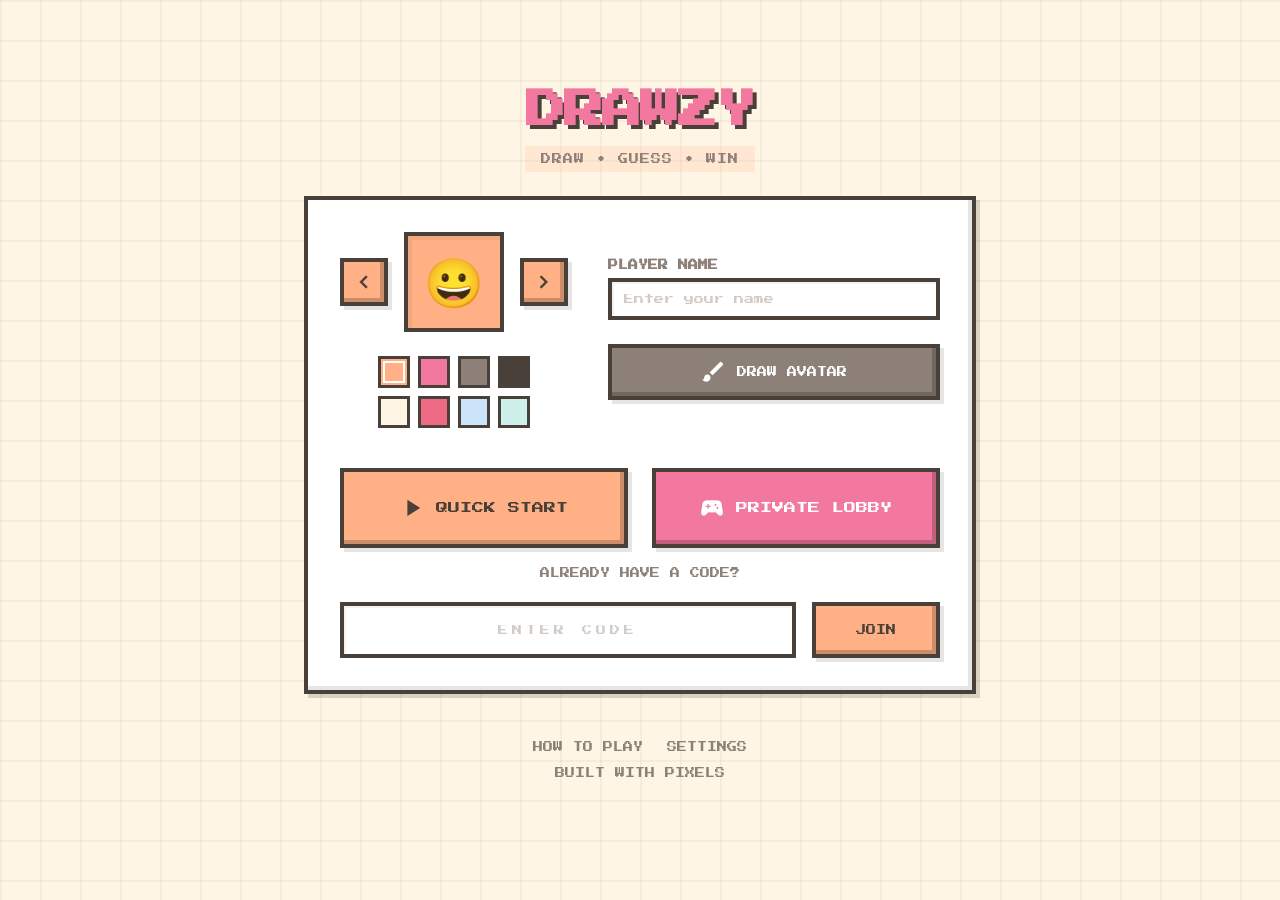
<file: public/index.html>
<!DOCTYPE html>
<html lang="en">

<head>
  <meta charset="UTF-8">
  <meta name="viewport" content="width=device-width, initial-scale=1.0">
  <title>Drawzy — Draw & Guess</title>
  <meta name="description"
    content="Free multiplayer drawing and guessing game. Create a room, invite friends, and let the fun begin!">
  <link rel="preconnect" href="https://fonts.googleapis.com">
  <link rel="preconnect" href="https://fonts.gstatic.com" crossorigin>
  <link href="https://fonts.googleapis.com/css2?family=Press+Start+2P&display=swap" rel="stylesheet">
  <link href="https://fonts.googleapis.com/css2?family=Material+Symbols+Outlined:wght,FILL@100..700,0..1&display=swap"
    rel="stylesheet">
  <link rel="stylesheet" href="styles.css">
</head>

<body class="bg-pixel-grid">
  <div class="home-container">
    <main class="home-main">
      <!-- Logo -->
      <div class="logo-section">
        <h1 class="pixel-logo">DRAWZY</h1>
        <p class="tagline">DRAW • GUESS • WIN</p>
      </div>

      <!-- Player Setup Card -->
      <div class="pixel-border-chunky setup-card">
        <div class="setup-top">
          <!-- Avatar Column -->
          <div class="avatar-column">
            <div class="avatar-nav">
              <button class="pixel-button" id="prevAvatar" aria-label="Previous avatar">
                <span class="material-symbols-outlined">chevron_left</span>
              </button>
              <div class="avatar-frame" id="avatarCircle">
                <span class="avatar-emoji" id="avatarEmoji">😀</span>
                <img class="avatar-custom-img hidden" id="avatarCustomImg" alt="Custom avatar">
              </div>
              <button class="pixel-button" id="nextAvatar" aria-label="Next avatar">
                <span class="material-symbols-outlined">chevron_right</span>
              </button>
            </div>
            <div class="color-picker-grid">
              <button class="color-swatch active" data-color="#FFB085" style="background:#FFB085"></button>
              <button class="color-swatch" data-color="#F2789F" style="background:#F2789F"></button>
              <button class="color-swatch" data-color="#8D8078" style="background:#8D8078"></button>
              <button class="color-swatch" data-color="#4A403A" style="background:#4A403A"></button>
              <button class="color-swatch" data-color="#FFF5E4" style="background:#FFF5E4"></button>
              <button class="color-swatch" data-color="#EE6983" style="background:#EE6983"></button>
              <button class="color-swatch" data-color="#CBE4F9" style="background:#CBE4F9"></button>
              <button class="color-swatch" data-color="#CDF0EA" style="background:#CDF0EA"></button>
            </div>
          </div>

          <!-- Form Column -->
          <div class="form-column">
            <label for="nameInput">PLAYER NAME</label>
            <input type="text" id="nameInput" class="pixel-input" placeholder="Enter your name" maxlength="12"
              autocomplete="off" spellcheck="false">
            <button class="pixel-button pixel-button-grey" id="btnDrawAvatar" style="height:56px;">
              <span class="material-symbols-outlined" style="margin-right:12px;">brush</span> DRAW AVATAR
            </button>
          </div>
        </div>

        <!-- Action Buttons -->
        <div class="action-grid">
          <button class="pixel-button" id="btnPlay">
            <span class="material-symbols-outlined" style="margin-right:12px;">play_arrow</span> QUICK START
          </button>
          <button class="pixel-button pixel-button-secondary" id="btnCreateRoom">
            <span class="material-symbols-outlined" style="margin-right:12px;">sports_esports</span> PRIVATE LOBBY
          </button>
        </div>

        <!-- Join Section -->
        <div class="join-section">
          <p class="join-label">ALREADY HAVE A CODE?</p>
          <div class="join-row">
            <input type="text" id="roomCodeInput" class="pixel-input" placeholder="Enter code" maxlength="6"
              autocomplete="off" spellcheck="false">
            <button class="pixel-button" id="btnJoinRoom">JOIN</button>
          </div>
        </div>
      </div>

      <!-- Footer -->
      <footer class="home-footer">
        <div class="footer-links">
          <span>HOW TO PLAY</span>
          <span>SETTINGS</span>
        </div>
        <p>BUILT WITH PIXELS</p>
      </footer>
    </main>

    <!-- Error toast -->
    <div class="toast hidden" id="errorToast">
      <span id="errorMessage"></span>
    </div>

    <!-- Avatar Drawing Modal -->
    <div class="avatar-modal-overlay hidden" id="avatarModalOverlay">
      <div class="pixel-border-chunky avatar-modal">
        <div class="avatar-modal-header">
          <h2>PIXEL EDITOR</h2>
          <button class="avatar-modal-close" id="avCancel">&times;</button>
        </div>
        <div class="avatar-canvas-container">
          <div class="pixel-border-chunky avatar-canvas-frame">
            <canvas id="avatarCanvas" width="512" height="512"></canvas>
          </div>
        </div>
        <div class="avatar-toolbar">
          <div class="avatar-palette">
            <button class="color-swatch" data-color="#FFFFFF" style="background:#FFFFFF" title="White"></button>
            <button class="color-swatch" data-color="#C1C1C1" style="background:#C1C1C1" title="Light Gray"></button>
            <button class="color-swatch" data-color="#EF130B" style="background:#EF130B" title="Red"></button>
            <button class="color-swatch" data-color="#FF7100" style="background:#FF7100" title="Orange"></button>
            <button class="color-swatch" data-color="#FFE400" style="background:#FFE400" title="Yellow"></button>
            <button class="color-swatch" data-color="#00CC00" style="background:#00CC00" title="Green"></button>
            <button class="color-swatch" data-color="#00FF91" style="background:#00FF91" title="Mint"></button>
            <button class="color-swatch" data-color="#00B2FF" style="background:#00B2FF" title="Sky Blue"></button>
            <button class="color-swatch" data-color="#231FD3" style="background:#231FD3" title="Sea Blue"></button>
            <button class="color-swatch" data-color="#A300BA" style="background:#A300BA" title="Purple"></button>
            <button class="color-swatch" data-color="#DF69A7" style="background:#DF69A7" title="Pink"></button>
            <button class="color-swatch" data-color="#FFAC8E" style="background:#FFAC8E" title="Beige"></button>
            <button class="color-swatch" data-color="#A0522D" style="background:#A0522D" title="Brown"></button>
            <button class="color-swatch active" data-color="#000000" style="background:#000000" title="Black"></button>
            <button class="color-swatch" data-color="#505050" style="background:#505050" title="Gray"></button>
            <button class="color-swatch" data-color="#740B07" style="background:#740B07" title="Dark Red"></button>
            <button class="color-swatch" data-color="#C23800" style="background:#C23800" title="Dark Orange"></button>
            <button class="color-swatch" data-color="#E8A200" style="background:#E8A200" title="Dark Yellow"></button>
            <button class="color-swatch" data-color="#005510" style="background:#005510" title="Dark Green"></button>
            <button class="color-swatch" data-color="#00785D" style="background:#00785D" title="Dark Mint"></button>
            <button class="color-swatch" data-color="#00569E" style="background:#00569E" title="Dark Sky Blue"></button>
            <button class="color-swatch" data-color="#0E0865" style="background:#0E0865" title="Dark Sea Blue"></button>
            <button class="color-swatch" data-color="#550069" style="background:#550069" title="Dark Purple"></button>
            <button class="color-swatch" data-color="#873554" style="background:#873554" title="Dark Pink"></button>
            <button class="color-swatch" data-color="#CC774D" style="background:#CC774D" title="Dark Beige"></button>
            <button class="color-swatch" data-color="#63300D" style="background:#63300D" title="Dark Brown"></button>
          </div>
          <div class="avatar-tools-row">
            <button class="av-tool active" id="avBrush" title="Brush">
              <span class="material-symbols-outlined">brush</span>
            </button>
            <button class="av-tool" id="avEraser" title="Eraser">
              <span class="material-symbols-outlined">ink_eraser</span>
            </button>
            <button class="av-tool" id="avFill" title="Fill">
              <span class="material-symbols-outlined">format_color_fill</span>
            </button>
            <button class="av-tool" id="avUndo" title="Undo">
              <span class="material-symbols-outlined">undo</span>
            </button>
            <button class="av-tool av-danger" id="avClear" title="Clear">
              <span class="material-symbols-outlined">delete</span>
            </button>
          </div>
          <div class="avatar-tools-row">
            <button class="av-size" data-size="4"><span class="av-size-dot"
                style="width:4px;height:4px"></span></button>
            <button class="av-size active" data-size="8"><span class="av-size-dot"
                style="width:6px;height:6px"></span></button>
            <button class="av-size" data-size="16"><span class="av-size-dot"
                style="width:10px;height:10px"></span></button>
            <button class="av-size" data-size="28"><span class="av-size-dot"
                style="width:14px;height:14px"></span></button>
          </div>
          <div class="avatar-modal-actions">
            <button class="pixel-button pixel-button-grey" id="avResetToEmoji">BACK</button>
            <button class="pixel-button" id="avSave">SAVE</button>
          </div>
        </div>
      </div>
    </div>
  </div>

  <script>
    // ============ AVATAR SYSTEM ============
    const avatarEmojis = ['😀', '😎', '🤠', '🥳', '😈', '👻', '🤖', '👽', '🦊', '🐱', '🐶', '🐸', '🦄', '🐧', '🐼', '🦋', '🐲', '🎃'];

    // Restore from localStorage
    let currentAvatarIndex = parseInt(localStorage.getItem('drawzy_avatarIndex')) || 0;
    let currentColor = localStorage.getItem('drawzy_color') || '#FFB085';
    let customAvatarData = localStorage.getItem('drawzy_customAvatar') || null;
    const savedName = localStorage.getItem('drawzy_name') || '';

    const avatarEmoji = document.getElementById('avatarEmoji');
    const avatarCircle = document.getElementById('avatarCircle');
    const nameInput = document.getElementById('nameInput');

    // Apply restored state
    avatarEmoji.textContent = avatarEmojis[currentAvatarIndex];
    avatarCircle.style.background = currentColor;
    if (savedName) nameInput.value = savedName;

    // Restore custom avatar preview
    if (customAvatarData) {
      document.getElementById('avatarCustomImg').src = customAvatarData;
      document.getElementById('avatarCustomImg').classList.remove('hidden');
      avatarEmoji.classList.add('hidden');
    }

    // Restore active color swatch
    document.querySelectorAll('.color-picker-grid .color-swatch').forEach(dot => {
      dot.classList.remove('active');
      if (dot.dataset.color === currentColor) dot.classList.add('active');
    });

    // Save name on change
    nameInput.addEventListener('input', () => {
      localStorage.setItem('drawzy_name', nameInput.value.trim());
    });

    document.getElementById('prevAvatar').addEventListener('click', () => {
      currentAvatarIndex = (currentAvatarIndex - 1 + avatarEmojis.length) % avatarEmojis.length;
      avatarEmoji.textContent = avatarEmojis[currentAvatarIndex];
      localStorage.setItem('drawzy_avatarIndex', currentAvatarIndex);
    });

    document.getElementById('nextAvatar').addEventListener('click', () => {
      currentAvatarIndex = (currentAvatarIndex + 1) % avatarEmojis.length;
      avatarEmoji.textContent = avatarEmojis[currentAvatarIndex];
      localStorage.setItem('drawzy_avatarIndex', currentAvatarIndex);
    });

    document.querySelectorAll('.color-picker-grid .color-swatch').forEach(dot => {
      dot.addEventListener('click', () => {
        document.querySelectorAll('.color-picker-grid .color-swatch').forEach(d => d.classList.remove('active'));
        dot.classList.add('active');
        currentColor = dot.dataset.color;
        avatarCircle.style.background = currentColor;
        localStorage.setItem('drawzy_color', currentColor);
      });
    });

    // ============ HELPERS ============
    function showError(msg) {
      const toast = document.getElementById('errorToast');
      document.getElementById('errorMessage').textContent = msg;
      toast.classList.remove('hidden');
      toast.classList.add('show');
      setTimeout(() => {
        toast.classList.add('hidden');
        toast.classList.remove('show');
      }, 3000);
    }

    function getPlayerData() {
      const name = document.getElementById('nameInput').value.trim();
      if (!name) {
        showError('Please enter a name!');
        return null;
      }
      const avatarObj = {
        emoji: avatarEmojis[currentAvatarIndex],
        color: currentColor
      };
      if (customAvatarData) {
        avatarObj.customImage = customAvatarData;
      }
      return { name, avatar: avatarObj };
    }

    // ============ ACTIONS ============
    document.getElementById('btnPlay').addEventListener('click', () => {
      const data = getPlayerData();
      if (!data) return;
      sessionStorage.setItem('playerData', JSON.stringify(data));
      sessionStorage.setItem('gameAction', 'create');
      window.location.href = '/game';
    });

    document.getElementById('btnCreateRoom').addEventListener('click', () => {
      const data = getPlayerData();
      if (!data) return;
      sessionStorage.setItem('playerData', JSON.stringify(data));
      sessionStorage.setItem('gameAction', 'create');
      window.location.href = '/game';
    });

    document.getElementById('btnJoinRoom').addEventListener('click', () => {
      const data = getPlayerData();
      if (!data) return;
      const code = document.getElementById('roomCodeInput').value.trim().toUpperCase();
      if (!code) {
        showError('Please enter a room code!');
        return;
      }
      sessionStorage.setItem('playerData', JSON.stringify(data));
      sessionStorage.setItem('gameAction', 'join');
      sessionStorage.setItem('joinCode', code);
      window.location.href = `/game?room=${code}`;
    });

    document.getElementById('roomCodeInput').addEventListener('keydown', (e) => {
      if (e.key === 'Enter') document.getElementById('btnJoinRoom').click();
    });

    document.getElementById('nameInput').addEventListener('keydown', (e) => {
      if (e.key === 'Enter') document.getElementById('btnPlay').click();
    });

    document.getElementById('roomCodeInput').addEventListener('input', (e) => {
      e.target.value = e.target.value.toUpperCase();
    });

    // ============ AVATAR DRAWING MODAL ============
    const avCanvas = document.getElementById('avatarCanvas');
    const avCtx = avCanvas.getContext('2d');
    let avDrawing = false;
    let avColor = '#000000';
    let avSize = 8;
    let avTool = 'brush'; // brush | eraser | fill
    let avLastX = 0, avLastY = 0;
    let avHistory = []; // canvas snapshots for undo

    function avSaveSnapshot() {
      avHistory.push(avCtx.getImageData(0, 0, avCanvas.width, avCanvas.height));
      // Snapshots are ~1MB at 512x512 — keep memory bounded
      if (avHistory.length > 30) avHistory.shift();
    }

    function avClear() {
      avCtx.fillStyle = '#FFFFFF';
      avCtx.fillRect(0, 0, avCanvas.width, avCanvas.height);
    }
    avClear();

    // Open modal
    document.getElementById('btnDrawAvatar').addEventListener('click', () => {
      document.getElementById('avatarModalOverlay').classList.remove('hidden');
      if (customAvatarData) {
        // Load the saved avatar so editing (or saving) doesn't wipe it
        const img = new Image();
        img.onload = () => {
          avClear();
          // Keep older low-res avatars crisp when upscaled onto the bigger canvas
          avCtx.imageSmoothingEnabled = false;
          avCtx.drawImage(img, 0, 0, avCanvas.width, avCanvas.height);
        };
        img.src = customAvatarData;
      } else {
        avClear();
      }
    });

    // Close modal
    document.getElementById('avCancel').addEventListener('click', () => {
      document.getElementById('avatarModalOverlay').classList.add('hidden');
    });

    // Save avatar
    document.getElementById('avSave').addEventListener('click', () => {
      customAvatarData = avCanvas.toDataURL('image/png');
      const img = document.getElementById('avatarCustomImg');
      img.src = customAvatarData;
      img.classList.remove('hidden');
      document.getElementById('avatarEmoji').classList.add('hidden');
      document.getElementById('avatarModalOverlay').classList.add('hidden');
      localStorage.setItem('drawzy_customAvatar', customAvatarData);
    });

    // Reset to emoji
    document.getElementById('avResetToEmoji').addEventListener('click', () => {
      customAvatarData = null;
      document.getElementById('avatarCustomImg').classList.add('hidden');
      document.getElementById('avatarEmoji').classList.remove('hidden');
      avClear();
      avHistory = [];
      document.getElementById('avatarModalOverlay').classList.add('hidden');
      localStorage.removeItem('drawzy_customAvatar');
    });

    // Clear canvas
    document.getElementById('avClear').addEventListener('click', () => {
      avSaveSnapshot();
      avClear();
    });

    // Undo
    document.getElementById('avUndo').addEventListener('click', () => {
      if (avHistory.length === 0) return;
      avCtx.putImageData(avHistory.pop(), 0, 0);
    });

    // Avatar palette colors
    document.querySelectorAll('.avatar-palette .color-swatch').forEach(btn => {
      btn.addEventListener('click', () => {
        document.querySelectorAll('.avatar-palette .color-swatch').forEach(b => b.classList.remove('active'));
        btn.classList.add('active');
        avColor = btn.dataset.color;
        if (avTool === 'eraser') {
          avTool = 'brush';
          document.getElementById('avBrush').classList.add('active');
          document.getElementById('avEraser').classList.remove('active');
        }
      });
    });

    // Sizes
    document.querySelectorAll('.av-size').forEach(btn => {
      btn.addEventListener('click', () => {
        document.querySelectorAll('.av-size').forEach(b => b.classList.remove('active'));
        btn.classList.add('active');
        avSize = parseInt(btn.dataset.size);
      });
    });

    // Tools
    function setAvTool(tool) {
      avTool = tool;
      document.getElementById('avBrush').classList.toggle('active', tool === 'brush');
      document.getElementById('avEraser').classList.toggle('active', tool === 'eraser');
      document.getElementById('avFill').classList.toggle('active', tool === 'fill');
    }
    document.getElementById('avBrush').addEventListener('click', () => setAvTool('brush'));
    document.getElementById('avEraser').addEventListener('click', () => setAvTool('eraser'));
    document.getElementById('avFill').addEventListener('click', () => setAvTool('fill'));

    // Drawing on avatar canvas
    function avGetCoords(e) {
      const rect = avCanvas.getBoundingClientRect();
      const scaleX = avCanvas.width / rect.width;
      const scaleY = avCanvas.height / rect.height;
      let cx, cy;
      if (e.touches) { cx = e.touches[0].clientX; cy = e.touches[0].clientY; }
      else { cx = e.clientX; cy = e.clientY; }
      return { x: (cx - rect.left) * scaleX, y: (cy - rect.top) * scaleY };
    }

    // Flood fill for avatar canvas
    function avFloodFill(startX, startY, fillColor) {
      const w = avCanvas.width, h = avCanvas.height;
      const imageData = avCtx.getImageData(0, 0, w, h);
      const data = imageData.data;
      const sx = Math.floor(startX), sy = Math.floor(startY);
      if (sx < 0 || sx >= w || sy < 0 || sy >= h) return;
      const tIdx = (sy * w + sx) * 4;
      const tR = data[tIdx], tG = data[tIdx + 1], tB = data[tIdx + 2];
      const fR = parseInt(fillColor.slice(1, 3), 16);
      const fG = parseInt(fillColor.slice(3, 5), 16);
      const fB = parseInt(fillColor.slice(5, 7), 16);
      if (tR === fR && tG === fG && tB === fB) return;
      const tolerance = 30;
      const stack = [[sx, sy]];
      const visited = new Set();
      while (stack.length > 0) {
        const [x, y] = stack.pop();
        const key = y * w + x;
        if (visited.has(key)) continue;
        if (x < 0 || x >= w || y < 0 || y >= h) continue;
        const idx = key * 4;
        if (Math.abs(data[idx] - tR) > tolerance || Math.abs(data[idx + 1] - tG) > tolerance || Math.abs(data[idx + 2] - tB) > tolerance) continue;
        visited.add(key);
        data[idx] = fR; data[idx + 1] = fG; data[idx + 2] = fB; data[idx + 3] = 255;
        stack.push([x + 1, y], [x - 1, y], [x, y + 1], [x, y - 1]);
      }
      avCtx.putImageData(imageData, 0, 0);
    }

    avCanvas.addEventListener('mousedown', (e) => {
      const c = avGetCoords(e);
      if (avTool === 'fill') {
        avSaveSnapshot();
        avFloodFill(c.x, c.y, avColor);
        return;
      }
      avSaveSnapshot();
      avDrawing = true;
      avLastX = c.x; avLastY = c.y;
      const col = avTool === 'eraser' ? '#FFFFFF' : avColor;
      const sz = avTool === 'eraser' ? avSize * 2 : avSize;
      avCtx.beginPath();
      avCtx.arc(c.x, c.y, sz / 2, 0, Math.PI * 2);
      avCtx.fillStyle = col;
      avCtx.fill();
    });

    avCanvas.addEventListener('mousemove', (e) => {
      if (!avDrawing) return;
      const c = avGetCoords(e);
      const col = avTool === 'eraser' ? '#FFFFFF' : avColor;
      const sz = avTool === 'eraser' ? avSize * 2 : avSize;
      avCtx.beginPath();
      avCtx.moveTo(avLastX, avLastY);
      avCtx.lineTo(c.x, c.y);
      avCtx.strokeStyle = col;
      avCtx.lineWidth = sz;
      avCtx.lineCap = 'round';
      avCtx.stroke();
      avLastX = c.x; avLastY = c.y;
    });

    avCanvas.addEventListener('mouseup', () => { avDrawing = false; });
    avCanvas.addEventListener('mouseleave', () => { avDrawing = false; });

    // Touch support
    avCanvas.addEventListener('touchstart', (e) => { e.preventDefault(); avCanvas.dispatchEvent(new MouseEvent('mousedown', { clientX: e.touches[0].clientX, clientY: e.touches[0].clientY })); });
    avCanvas.addEventListener('touchmove', (e) => { e.preventDefault(); avCanvas.dispatchEvent(new MouseEvent('mousemove', { clientX: e.touches[0].clientX, clientY: e.touches[0].clientY })); });
    avCanvas.addEventListener('touchend', (e) => { e.preventDefault(); avCanvas.dispatchEvent(new MouseEvent('mouseup')); });
  </script>
</body>

</html>
</file>
<file: public/styles.css>
/* ==================== PIXELATED DESIGN SYSTEM ==================== */
:root {
    --peach: #FFB085;
    --rose: #F2789F;
    --warm-bg: #FFF5E4;
    --dark-grey: #4A403A;
    --mid-grey: #8D8078;
    --light-grey: #D2CBC6;
    --border-size: 4px;
    --accent-green: #4ADE80;
    --accent-yellow: #FACC15;
    --accent-red: #EF4444;
    --accent-blue: #60A5FA;
    --font: 'Press Start 2P', cursive;
    --transition: all 0.1s ease;
}

* {
    margin: 0;
    padding: 0;
    box-sizing: border-box;
}

html,
body {
    height: 100%;
}

body {
    font-family: var(--font);
    background-color: var(--warm-bg);
    color: var(--dark-grey);
    image-rendering: pixelated;
    -webkit-font-smoothing: antialiased;
}

.hidden {
    display: none !important;
}

/* ==================== PIXEL GRID BACKGROUND ==================== */
.bg-pixel-grid {
    background-image:
        linear-gradient(to right, rgba(74, 64, 58, 0.05) 2px, transparent 2px),
        linear-gradient(to bottom, rgba(74, 64, 58, 0.05) 2px, transparent 2px);
    background-size: 40px 40px;
}

/* ==================== PIXEL COMPONENTS ==================== */
.pixel-border-chunky {
    border: var(--border-size) solid var(--dark-grey);
    box-shadow:
        var(--border-size) var(--border-size) 0px 0px rgba(0, 0, 0, 0.15),
        inset calc(var(--border-size) * -1) calc(var(--border-size) * -1) 0px 0px rgba(0, 0, 0, 0.1);
    background-color: white;
}

.pixel-button {
    position: relative;
    border: var(--border-size) solid var(--dark-grey);
    background: var(--peach);
    box-shadow:
        inset calc(var(--border-size) * -1) calc(var(--border-size) * -1) 0px 0px rgba(0, 0, 0, 0.2),
        var(--border-size) var(--border-size) 0px 0px rgba(0, 0, 0, 0.1);
    transition: transform 0.05s;
    display: flex;
    align-items: center;
    justify-content: center;
    text-transform: uppercase;
    font-family: var(--font);
    font-size: 10px;
    padding: 14px;
    cursor: pointer;
    color: var(--dark-grey);
    line-height: 1.4;
}

.pixel-button:active {
    transform: translate(2px, 2px);
    box-shadow:
        inset var(--border-size) var(--border-size) 0px 0px rgba(0, 0, 0, 0.2),
        0px 0px 0px 0px rgba(0, 0, 0, 0);
}

.pixel-button-secondary {
    background: var(--rose);
    color: white;
}

.pixel-button-grey {
    background: var(--mid-grey);
    color: white;
}

.pixel-button-green {
    background: var(--accent-green);
    color: var(--dark-grey);
}

.pixel-button-red {
    background: var(--accent-red);
    color: white;
}

.pixel-input {
    border: var(--border-size) solid var(--dark-grey);
    background: white;
    padding: 12px;
    font-family: var(--font);
    font-size: 10px;
    outline: none;
    box-shadow: inset 2px 2px 0px 0px rgba(0, 0, 0, 0.05);
    color: var(--dark-grey);
    width: 100%;
}

.pixel-input::placeholder {
    color: var(--light-grey);
}

.pixel-input:focus {
    box-shadow: inset 2px 2px 0px 0px rgba(0, 0, 0, 0.05), 0 0 0 2px var(--peach);
}

.pixel-logo {
    font-size: 48px;
    color: var(--rose);
    text-shadow: 4px 4px 0px var(--dark-grey);
}

/* ==================== COLOR SWATCHES ==================== */
.color-swatch {
    width: 32px;
    height: 32px;
    border: 3px solid var(--dark-grey);
    cursor: pointer;
    position: relative;
    padding: 0;
    font-size: 0;
}

.color-swatch.active::after {
    content: '';
    position: absolute;
    inset: 2px;
    border: 2px solid white;
}

/* ==================== AVATAR ==================== */
.avatar-frame {
    width: 100px;
    height: 100px;
    min-width: 100px;
    min-height: 100px;
    border: var(--border-size) solid var(--dark-grey);
    background: white;
    display: flex;
    align-items: center;
    justify-content: center;
    box-shadow: inset 4px 4px 0px 0px rgba(0, 0, 0, 0.05);
    position: relative;
    overflow: hidden;
    aspect-ratio: 1;
}

.avatar-emoji {
    font-size: 3rem;
}

.avatar-custom-img {
    width: 100%;
    height: 100%;
    object-fit: contain;
    position: absolute;
    inset: 0;
}

/* ==================== HOME PAGE ==================== */
.home-container {
    min-height: 100vh;
    min-height: 100dvh;
    display: flex;
    flex-direction: column;
    align-items: center;
    justify-content: center;
    padding: 24px;
}

.home-main {
    width: 100%;
    max-width: 672px;
    display: flex;
    flex-direction: column;
    align-items: center;
    gap: 24px;
}

/* Header / Logo */
.logo-section {
    text-align: center;
}

.logo-section h1 {
    font-size: 2.5rem;
    font-weight: 700;
    letter-spacing: -0.05em;
}

.tagline {
    font-size: 10px;
    text-transform: uppercase;
    letter-spacing: 0.1em;
    color: var(--mid-grey);
    background: rgba(255, 176, 133, 0.2);
    padding: 8px 16px;
    display: inline-block;
    margin-top: 16px;
}

/* Setup Card */
.setup-card {
    width: 100%;
    padding: 32px;
}

.setup-top {
    display: flex;
    gap: 40px;
    align-items: center;
    margin-bottom: 40px;
}

.avatar-column {
    display: flex;
    flex-direction: column;
    align-items: center;
    gap: 24px;
}

.avatar-nav {
    display: flex;
    align-items: center;
    gap: 16px;
}

.avatar-nav .pixel-button {
    width: 48px;
    height: 48px;
    padding: 0;
}

.color-picker-grid {
    display: grid;
    grid-template-columns: repeat(4, 1fr);
    gap: 8px;
}

.form-column {
    flex: 1;
    width: 100%;
    display: flex;
    flex-direction: column;
    gap: 24px;
}

.form-column label {
    font-size: 10px;
    text-transform: uppercase;
    font-weight: 700;
    color: var(--mid-grey);
    margin-bottom: -16px;
}

.action-grid {
    display: grid;
    grid-template-columns: 1fr 1fr;
    gap: 24px;
}

.action-grid .pixel-button {
    height: 80px;
    font-size: 12px;
}

.action-grid .pixel-button .material-symbols-outlined {
    margin-right: 12px;
}

/* Join section */
.join-section {
    padding-top: 20px;
}

.join-section .join-label {
    text-align: center;
    font-size: 10px;
    text-transform: uppercase;
    margin-bottom: 24px;
    color: var(--mid-grey);
}

.join-row {
    display: flex;
    gap: 16px;
}

.join-row .pixel-input {
    flex: 1;
    text-transform: uppercase;
    text-align: center;
    letter-spacing: 4px;
}

.join-row .pixel-button {
    padding: 14px 40px;
    height: 56px;
}

/* Footer */
.home-footer {
    font-size: 10px;
    text-transform: uppercase;
    text-align: center;
    color: var(--mid-grey);
    padding: 24px 0 32px;
}

.home-footer .footer-links {
    display: flex;
    justify-content: center;
    gap: 24px;
    margin-bottom: 16px;
}

.home-footer .footer-links span {
    cursor: pointer;
}

.home-footer .footer-links span:hover {
    color: var(--rose);
}

/* ==================== ERROR TOAST ==================== */
.toast {
    position: fixed;
    top: 32px;
    left: 50%;
    transform: translateX(-50%);
    border: var(--border-size) solid var(--dark-grey);
    background: #FEE2E2;
    color: #B91C1C;
    padding: 12px 24px;
    font-family: var(--font);
    font-size: 10px;
    z-index: 1000;
    box-shadow: var(--border-size) var(--border-size) 0px 0px rgba(0, 0, 0, 0.15);
    transition: opacity 0.3s ease, transform 0.3s ease;
}

.toast.show {
    opacity: 1;
}

/* ==================== AVATAR DRAWING MODAL ==================== */
.avatar-modal-overlay {
    position: fixed;
    inset: 0;
    background: rgba(0, 0, 0, 0.8);
    display: flex;
    align-items: center;
    justify-content: center;
    z-index: 50;
    padding: 16px;
}

.avatar-modal {
    width: 100%;
    max-width: 512px;
    padding: 32px;
}

.avatar-modal-header {
    display: flex;
    justify-content: space-between;
    align-items: center;
    border-bottom: var(--border-size) solid var(--dark-grey);
    padding-bottom: 16px;
    margin-bottom: 32px;
}

.avatar-modal-header h2 {
    font-size: 14px;
}

.avatar-modal-close {
    font-size: 24px;
    font-weight: 700;
    cursor: pointer;
    background: none;
    border: none;
    color: var(--dark-grey);
    font-family: var(--font);
    line-height: 1;
}

.avatar-modal-close:hover {
    color: var(--rose);
}

.avatar-canvas-container {
    display: flex;
    justify-content: center;
    margin-bottom: 24px;
}

.avatar-canvas-frame {
    padding: 4px;
}

#avatarCanvas {
    width: 256px;
    height: 256px;
    border: 2px solid #F3F4F6;
    image-rendering: pixelated;
    cursor: crosshair;
    display: block;
}

.avatar-toolbar {
    display: flex;
    flex-direction: column;
    gap: 24px;
}

.avatar-palette {
    display: grid;
    grid-template-columns: repeat(13, 1fr);
    gap: 3px;
    justify-content: center;
}

.avatar-palette .color-swatch {
    width: 100%;
    height: 26px;
    border-width: 2px;
}

.avatar-palette .color-swatch.active {
    outline: 2px solid var(--rose);
    outline-offset: 1px;
    z-index: 2;
    position: relative;
}

.avatar-tools-row {
    display: flex;
    align-items: center;
    justify-content: center;
    gap: 16px;
}

.avatar-tools-row .pixel-button {
    padding: 12px;
}

.avatar-modal-actions {
    display: flex;
    gap: 16px;
    margin-top: 24px;
}

.avatar-modal-actions .pixel-button {
    flex: 1;
}

/* ==================== MATERIAL SYMBOLS ==================== */
.material-symbols-outlined {
    font-variation-settings: 'FILL' 1, 'wght' 700, 'GRAD' 0, 'opsz' 48;
}

/* ==================== WAITING ROOM ==================== */
.overlay {
    position: fixed;
    inset: 0;
    display: flex;
    align-items: center;
    justify-content: center;
    z-index: 100;
    background: var(--warm-bg);
    padding: 20px;
}

.overlay.bg-pixel-grid {
    background-image:
        linear-gradient(to right, rgba(74, 64, 58, 0.05) 2px, transparent 2px),
        linear-gradient(to bottom, rgba(74, 64, 58, 0.05) 2px, transparent 2px);
    background-size: 40px 40px;
    background-color: var(--warm-bg);
}

.waiting-card {
    padding: 36px;
    width: 100%;
    max-width: 500px;
    text-align: center;
}

.waiting-title {
    font-size: 18px;
    font-weight: 700;
    color: var(--rose);
    text-shadow: 2px 2px 0px var(--dark-grey);
    margin-bottom: 20px;
}

.room-code-display {
    display: flex;
    align-items: center;
    justify-content: center;
    gap: 12px;
    margin-bottom: 24px;
    padding: 12px;
    border: 3px solid var(--dark-grey);
    background: rgba(255, 176, 133, 0.15);
}

.room-code-label {
    color: var(--mid-grey);
    font-size: 10px;
}

.room-code-value {
    font-size: 18px;
    font-weight: 700;
    letter-spacing: 4px;
    color: var(--rose);
}

.copy-btn {
    background: none;
    border: none;
    font-size: 1.2rem;
    cursor: pointer;
    transition: var(--transition);
    opacity: 0.7;
}

.copy-btn:hover {
    opacity: 1;
    transform: scale(1.1);
}

.waiting-players {
    display: flex;
    flex-wrap: wrap;
    gap: 12px;
    justify-content: center;
    margin-bottom: 24px;
    min-height: 60px;
}

.waiting-player {
    display: flex;
    flex-direction: column;
    align-items: center;
    gap: 4px;
    animation: pixelFadeIn 0.3s ease;
}

.waiting-avatar {
    width: 92px;
    height: 92px;
    border: 3px solid var(--dark-grey);
    display: flex;
    align-items: center;
    justify-content: center;
    font-size: 2.6rem;
    background: white;
    overflow: hidden;
}

.waiting-player-name {
    font-size: 8px;
    color: var(--mid-grey);
    max-width: 70px;
    overflow: hidden;
    text-overflow: ellipsis;
    white-space: nowrap;
}

@keyframes pixelFadeIn {
    from {
        opacity: 0;
        transform: translateY(6px);
    }

    to {
        opacity: 1;
        transform: translateY(0);
    }
}

/* Settings */
.settings-panel {
    margin-bottom: 24px;
    text-align: left;
}

.settings-panel h3 {
    font-size: 10px;
    color: var(--mid-grey);
    text-transform: uppercase;
    letter-spacing: 1px;
    margin-bottom: 12px;
}

.setting-row {
    display: flex;
    justify-content: space-between;
    align-items: center;
    padding: 8px 0;
}

.setting-row label {
    color: var(--mid-grey);
    font-size: 10px;
}

.setting-control {
    display: flex;
    align-items: center;
    gap: 12px;
}

.setting-btn {
    width: 32px;
    height: 32px;
    border: 3px solid var(--dark-grey);
    background: var(--peach);
    color: var(--dark-grey);
    font-size: 14px;
    cursor: pointer;
    display: flex;
    align-items: center;
    justify-content: center;
    font-family: var(--font);
}

.setting-btn:hover {
    background: var(--rose);
    color: white;
}

.setting-value {
    font-weight: 700;
    min-width: 40px;
    text-align: center;
    font-size: 12px;
}

.btn-start {
    width: 100%;
    font-size: 12px;
    padding: 16px;
}

.waiting-hint {
    margin-top: 12px;
    color: var(--mid-grey);
    font-size: 8px;
}

/* ==================== WORD PICKER ==================== */
.word-picker-card {
    padding: 40px;
    text-align: center;
    max-width: 600px;
    width: 100%;
}

.word-picker-title {
    font-size: 16px;
    font-weight: 700;
    margin-bottom: 28px;
    color: var(--rose);
    text-shadow: 2px 2px 0px var(--dark-grey);
}

.word-choices {
    display: flex;
    gap: 16px;
    justify-content: center;
    flex-wrap: wrap;
}

.word-choice-btn {
    padding: 16px 32px;
    border: var(--border-size) solid var(--dark-grey);
    background: white;
    color: var(--dark-grey);
    font-size: 12px;
    font-weight: 700;
    font-family: var(--font);
    cursor: pointer;
    transition: all 0.1s ease;
    min-width: 140px;
    box-shadow:
        var(--border-size) var(--border-size) 0px 0px rgba(0, 0, 0, 0.1);
}

.word-choice-btn:nth-child(1):hover {
    background: var(--peach);
}

.word-choice-btn:nth-child(2):hover {
    background: var(--rose);
    color: white;
}

.word-choice-btn:nth-child(3):hover {
    background: var(--accent-green);
}

.word-choice-btn:active {
    transform: translate(2px, 2px);
    box-shadow: none;
}

/* ==================== GAME OVER ==================== */
.gameover-card {
    padding: 40px;
    text-align: center;
    max-width: 480px;
    width: 100%;
}

.gameover-title {
    font-size: 20px;
    font-weight: 700;
    margin-bottom: 24px;
    color: var(--rose);
    text-shadow: 3px 3px 0px var(--dark-grey);
}

.podium {
    display: flex;
    justify-content: center;
    align-items: flex-end;
    gap: 12px;
    margin-bottom: 24px;
    min-height: 140px;
}

.podium-place {
    display: flex;
    flex-direction: column;
    align-items: center;
    gap: 8px;
    animation: pixelFadeIn 0.6s ease forwards;
    opacity: 0;
}

.podium-place:nth-child(1) {
    animation-delay: 0.4s;
}

.podium-place:nth-child(2) {
    animation-delay: 0.2s;
}

.podium-place:nth-child(3) {
    animation-delay: 0.6s;
}

.podium-avatar {
    width: 56px;
    height: 56px;
    border: 3px solid var(--dark-grey);
    display: flex;
    align-items: center;
    justify-content: center;
    font-size: 1.8rem;
    background: white;
}

.podium-place:nth-child(1) .podium-avatar {
    width: 72px;
    height: 72px;
    font-size: 2.2rem;
    border-color: #FFD700;
    box-shadow: 4px 4px 0px 0px rgba(255, 215, 0, 0.4);
}

.podium-place:nth-child(2) .podium-avatar {
    border-color: #C0C0C0;
}

.podium-place:nth-child(3) .podium-avatar {
    border-color: #CD7F32;
}

.podium-name {
    font-weight: 700;
    font-size: 8px;
    max-width: 80px;
    overflow: hidden;
    text-overflow: ellipsis;
    white-space: nowrap;
}

.podium-score {
    font-size: 8px;
    color: var(--rose);
    font-weight: 700;
}

/* Winner (1st place) gets bigger podium */
.podium-winner .podium-avatar {
    width: 90px;
    height: 90px;
    font-size: 2.8rem;
    border-width: 4px;
    box-shadow: 6px 6px 0px 0px rgba(255, 215, 0, 0.5);
}

.podium-winner .podium-name {
    font-size: 10px;
    max-width: 100px;
}

.podium-winner .podium-score {
    font-size: 10px;
}

.podium-winner .podium-rank {
    font-size: 20px;
}

.podium-rank {
    font-size: 14px;
}

.rankings-list {
    margin-bottom: 24px;
}

.ranking-item {
    display: flex;
    align-items: center;
    gap: 12px;
    padding: 8px 12px;
    margin-bottom: 4px;
}

.ranking-item:nth-child(odd) {
    background: rgba(74, 64, 58, 0.05);
}

.ranking-pos {
    font-weight: 700;
    color: var(--mid-grey);
    min-width: 24px;
    font-size: 10px;
}

.ranking-name {
    flex: 1;
    text-align: left;
    font-weight: 600;
    font-size: 10px;
}

.ranking-score {
    font-weight: 700;
    color: var(--rose);
    font-size: 10px;
}

/* ==================== GAME LAYOUT (skribbl-style, centered) ==================== */
.game-container {
    width: fit-content;
    max-width: 100%;
    margin: 0 auto;
    padding: 16px 8px 32px;
    display: flex;
    flex-direction: column;
    gap: 8px;
}

.game-header {
    display: flex;
    align-items: center;
    justify-content: space-between;
    padding: 6px 12px;
    background: white;
    border: var(--border-size) solid var(--dark-grey);
    box-shadow: var(--border-size) var(--border-size) 0px 0px rgba(0, 0, 0, 0.15);
    flex-shrink: 0;
    height: 56px;
}

.header-left {
    flex: 1 1 0;
    display: flex;
    align-items: center;
    gap: 10px;
    min-width: 0;
}

.round-info {
    font-weight: 700;
    font-size: 9px;
    color: var(--dark-grey);
    white-space: nowrap;
}

.header-center {
    flex: 0 0 auto;
    display: flex;
    justify-content: center;
}

.word-display {
    text-align: center;
    display: flex;
    flex-direction: column;
    align-items: center;
    gap: 4px;
}

.word-label {
    font-size: 7px;
    font-weight: 700;
    color: var(--mid-grey);
    letter-spacing: 2px;
    min-height: 7px;
}

.word-hint {
    font-size: 14px;
    font-weight: 700;
    letter-spacing: 4px;
    font-family: var(--font);
}

.header-right {
    flex: 1 1 0;
    display: flex;
    align-items: center;
    justify-content: flex-end;
    gap: 4px;
}

.timer-circle {
    width: 44px;
    height: 44px;
    position: relative;
}

.timer-circle svg {
    width: 100%;
    height: 100%;
    transform: rotate(-90deg);
}

.timer-bg {
    fill: none;
    stroke: var(--light-grey);
    stroke-width: 3;
}

.timer-progress {
    fill: none;
    stroke: var(--accent-green);
    stroke-width: 3;
    stroke-linecap: square;
    stroke-dasharray: 125.66;
    stroke-dashoffset: 0;
    transition: stroke-dashoffset 1s linear, stroke 0.5s ease;
}

.timer-text {
    position: absolute;
    inset: 0;
    display: flex;
    align-items: center;
    justify-content: center;
    font-weight: 700;
    font-size: 10px;
    color: var(--dark-grey);
}

/* Game Body: players | canvas | chat */
.game-body {
    display: flex;
    align-items: stretch;
    gap: 8px;
}

/* Players Sidebar */
.players-sidebar {
    width: 200px;
    background: white;
    border: var(--border-size) solid var(--dark-grey);
    box-shadow: var(--border-size) var(--border-size) 0px 0px rgba(0, 0, 0, 0.15);
    overflow-y: auto;
    flex-shrink: 0;
    height: 600px;
}

.players-list {
    padding: 0;
}

.player-item {
    display: flex;
    align-items: center;
    gap: 6px;
    padding: 8px;
    transition: var(--transition);
    position: relative;
    background: white;
    border-bottom: 2px solid var(--warm-bg);
}

.player-item.is-drawing {
    background: rgba(242, 120, 159, 0.15);
}

.player-item.guessed-correct {
    background: rgba(74, 222, 128, 0.4);
}

.player-rank {
    font-weight: 700;
    font-size: 10px;
    color: var(--dark-grey);
    flex: 0 0 32px;
}

.player-avatar {
    width: 92px;
    height: 92px;
    border: 2px solid var(--dark-grey);
    display: flex;
    align-items: center;
    justify-content: center;
    font-size: 2.6rem;
    flex-shrink: 0;
    background: white;
    position: relative;
    overflow: hidden;
}

.player-info {
    flex: 1;
    min-width: 0;
    text-align: center;
}

.player-name {
    font-weight: 700;
    font-size: 8px;
    white-space: nowrap;
    overflow: hidden;
    text-overflow: ellipsis;
}

.player-name .you-tag {
    color: var(--accent-blue);
}

.player-score {
    font-size: 7px;
    color: var(--mid-grey);
    font-weight: 600;
    margin-top: 3px;
}

.player-status {
    font-size: 0.9rem;
    flex-shrink: 0;
    min-width: 18px;
    text-align: center;
}

/* Canvas Area */
.canvas-area {
    display: flex;
    flex-direction: column;
    align-items: center;
    flex-shrink: 0;
    position: relative;
}

.canvas-wrapper {
    position: relative;
    background: #FFFFFF;
    border: var(--border-size) solid var(--dark-grey);
    overflow: hidden;
    box-shadow:
        var(--border-size) var(--border-size) 0px 0px rgba(0, 0, 0, 0.15);
    width: 800px;
    height: 600px;
    flex-shrink: 0;
}

#drawCanvas {
    display: block;
    cursor: url("data:image/svg+xml,%3Csvg xmlns='http://www.w3.org/2000/svg' width='24' height='24'%3E%3Cline x1='12' y1='2' x2='12' y2='22' stroke='%23333' stroke-width='2'/%3E%3Cline x1='2' y1='12' x2='22' y2='12' stroke='%23333' stroke-width='2'/%3E%3Ccircle cx='12' cy='12' r='3' fill='none' stroke='%23333' stroke-width='1.5'/%3E%3C/svg%3E") 12 12, crosshair;
    width: 100%;
    height: 100%;
}

.canvas-overlay {
    position: absolute;
    inset: 0;
    display: flex;
    align-items: center;
    justify-content: center;
    background: rgba(74, 64, 58, 0.85);
    z-index: 5;
}

.turn-end-content {
    text-align: center;
}

.turn-end-word {
    font-size: 14px;
    color: white;
}

.turn-end-word strong {
    color: var(--peach);
    font-size: 18px;
}

/* Picking info overlay (guessers see this while drawer picks) */
.picking-info {
    text-align: center;
    display: flex;
    flex-direction: column;
    align-items: center;
    gap: 12px;
}

.picking-avatar {
    width: 72px;
    height: 72px;
    border: 3px solid white;
    display: flex;
    align-items: center;
    justify-content: center;
    font-size: 2.2rem;
    position: relative;
    overflow: hidden;
}

.picking-name {
    font-size: 14px;
    color: white;
    font-weight: 700;
}

.picking-label {
    font-size: 10px;
    color: var(--peach);
    text-transform: uppercase;
    letter-spacing: 1px;
}

.picking-timer {
    font-size: 28px;
    color: white;
    font-weight: 700;
    animation: timerPulse 1s ease infinite;
}

@keyframes timerPulse {

    0%,
    100% {
        transform: scale(1);
    }

    50% {
        transform: scale(1.1);
    }
}

/* Pick countdown in word picker dialog */
.pick-countdown {
    font-size: 18px;
    font-weight: 700;
    color: var(--rose);
    text-align: center;
    margin-bottom: 16px;
}

/* Toolbar (below canvas, skribbl-style) */
.toolbar {
    display: flex;
    align-items: center;
    gap: 10px;
    padding: 6px 10px;
    background: white;
    border: var(--border-size) solid var(--dark-grey);
    margin-top: 8px;
    justify-content: center;
    flex-shrink: 0;
    box-shadow: var(--border-size) var(--border-size) 0px 0px rgba(0, 0, 0, 0.1);
    width: 100%;
    position: relative;
}

/* Current color preview swatch */
.color-preview {
    width: 48px;
    height: 48px;
    border: 3px solid var(--dark-grey);
    cursor: pointer;
    padding: 0;
    flex-shrink: 0;
    transition: var(--transition);
}

.color-preview:hover {
    transform: scale(1.05);
}

/* Size picker (button + popup) */
.size-picker {
    position: relative;
    flex-shrink: 0;
}

.size-btn-main {
    width: 48px;
    height: 48px;
}

.size-popup {
    position: absolute;
    bottom: calc(100% + 6px);
    left: 50%;
    transform: translateX(-50%);
    background: white;
    border: 3px solid var(--dark-grey);
    box-shadow: 4px 4px 0px 0px rgba(0, 0, 0, 0.2);
    display: flex;
    flex-direction: column;
    z-index: 40;
}

.size-option {
    width: 52px;
    height: 46px;
    border: none;
    background: white;
    cursor: pointer;
    display: flex;
    align-items: center;
    justify-content: center;
    transition: var(--transition);
}

.size-option:hover {
    background: rgba(255, 176, 133, 0.3);
}

.size-option.active {
    background: var(--peach);
}

/* Color palette: 13 light + 13 dark, two aligned rows */
.color-palette {
    display: grid;
    grid-template-columns: repeat(13, 24px);
    grid-auto-rows: 24px;
    gap: 2px;
}

.palette-color {
    width: 100%;
    height: 100%;
    border: 1px solid rgba(0, 0, 0, 0.25);
    cursor: pointer;
    transition: var(--transition);
    padding: 0;
}

.palette-color:hover {
    transform: scale(1.2);
    z-index: 2;
    position: relative;
}

.palette-color.active {
    outline: 2px solid var(--rose);
    outline-offset: 1px;
    z-index: 2;
    position: relative;
}

.tool-row {
    display: flex;
    gap: 4px;
    align-items: center;
}

.tool-btn {
    width: 48px;
    height: 48px;
    border: 2px solid var(--dark-grey);
    background: var(--mid-grey);
    color: white;
    cursor: pointer;
    display: flex;
    align-items: center;
    justify-content: center;
    transition: var(--transition);
    font-size: 1.2rem;
    box-shadow: 2px 2px 0px 0px rgba(0, 0, 0, 0.25);
    padding: 0;
}

.tool-btn .material-symbols-outlined {
    font-size: 22px;
}

.tool-btn .size-dot {
    background: white;
}

.tool-btn:hover {
    background: var(--dark-grey);
}

.tool-btn.active {
    background: var(--rose);
    color: white;
    border-color: var(--dark-grey);
}

.tool-danger:hover {
    background: var(--accent-red);
    color: white;
}

#btnLeaveGame {
    width: 36px;
    height: 36px;
    font-size: 1rem;
}

.size-dot {
    background: var(--dark-grey);
    border-radius: 50%;
    display: block;
}

/* Chat Sidebar */
.chat-sidebar {
    width: 260px;
    background: white;
    border: var(--border-size) solid var(--dark-grey);
    box-shadow: var(--border-size) var(--border-size) 0px 0px rgba(0, 0, 0, 0.15);
    display: flex;
    flex-direction: column;
    flex-shrink: 0;
    height: 600px;
}

.chat-messages {
    flex: 1;
    overflow-y: auto;
    padding: 0;
    display: flex;
    flex-direction: column;
}

.chat-msg {
    padding: 6px 10px;
    font-size: 8px;
    animation: pixelFadeIn 0.2s ease;
    word-break: break-word;
    line-height: 1.6;
}

/* Zebra striping like skribbl (typed messages override below) */
.chat-msg:nth-child(odd) {
    background: rgba(74, 64, 58, 0.06);
}

.chat-msg .msg-name {
    font-weight: 700;
    margin-right: 6px;
}

.chat-msg.type-message .msg-name {
    color: var(--mid-grey);
}

.chat-msg.type-message .msg-text {
    color: var(--dark-grey);
}

.chat-msg.type-correct {
    background: rgba(74, 222, 128, 0.15);
    color: #166534;
    font-weight: 700;
    border: 2px solid var(--accent-green);
}

.chat-msg.type-close {
    color: #92400E;
    font-style: italic;
}

.chat-msg.type-join {
    color: var(--accent-blue);
    font-size: 7px;
}

.chat-msg.type-leave {
    color: var(--mid-grey);
    font-size: 7px;
}

.chat-msg.type-system {
    color: var(--rose);
    font-weight: 700;
    text-align: center;
}

.chat-input-wrapper {
    display: flex;
    gap: 8px;
    padding: 10px;
    border-top: var(--border-size) solid var(--dark-grey);
}

.chat-input {
    flex: 1;
    padding: 10px;
    font-size: 8px;
    border: var(--border-size) solid var(--dark-grey);
    background: white;
    font-family: var(--font);
    outline: none;
    color: var(--dark-grey);
    min-width: 0;
}

.chat-input::placeholder {
    color: var(--light-grey);
}

.chat-input:focus {
    box-shadow: 0 0 0 2px var(--peach);
}

.chat-send-btn {
    width: 40px;
    height: 40px;
    border: var(--border-size) solid var(--dark-grey);
    background: var(--peach);
    color: var(--dark-grey);
    font-size: 1rem;
    cursor: pointer;
    display: flex;
    align-items: center;
    justify-content: center;
    transition: var(--transition);
    flex-shrink: 0;
}

.chat-send-btn:hover {
    background: var(--rose);
    color: white;
}

/* Correct guess popup */
.score-popup {
    position: fixed;
    font-size: 16px;
    font-weight: 700;
    color: var(--accent-green);
    pointer-events: none;
    z-index: 200;
    animation: scoreFloat 1.5s ease forwards;
    text-shadow: 2px 2px 0px var(--dark-grey);
    font-family: var(--font);
}

@keyframes scoreFloat {
    0% {
        opacity: 1;
        transform: translateY(0) scale(1);
    }

    100% {
        opacity: 0;
        transform: translateY(-60px) scale(1.3);
    }
}

/* Scrollbar */
::-webkit-scrollbar {
    width: 6px;
}

::-webkit-scrollbar-track {
    background: transparent;
}

::-webkit-scrollbar-thumb {
    background: var(--light-grey);
    border-radius: 0;
}

::-webkit-scrollbar-thumb:hover {
    background: var(--mid-grey);
}

/* ==================== RESPONSIVE ==================== */
/* Shrink sidebars a little before the mobile breakpoint */
@media (max-width: 1300px) {
    .players-sidebar {
        width: 170px;
    }

    .chat-sidebar {
        width: 220px;
    }
}

/* Canvas no longer fits: scale it down fluidly */
@media (max-width: 1200px) {
    .canvas-area {
        flex: 1 1 0;
        min-width: 0;
        width: auto;
    }

    .canvas-wrapper {
        width: 100%;
        height: auto;
        aspect-ratio: 4 / 3;
    }

    .game-container {
        width: 100%;
    }

    /* Sidebars stretch to match the canvas column instead of fixed 600px */
    .players-sidebar,
    .chat-sidebar {
        height: auto;
    }

    .color-palette {
        grid-template-columns: repeat(13, 20px);
        grid-auto-rows: 20px;
    }
}

/* ==================== MOBILE (skribbl-style stacked) ==================== */
@media (max-width: 768px) {
    .game-container {
        padding: 0 0 12px;
        gap: 0;
    }

    .game-header {
        height: 52px;
        padding: 4px 8px;
        border-left: none;
        border-right: none;
        box-shadow: none;
    }

    .header-left {
        gap: 6px;
    }

    .round-info {
        font-size: 6px;
    }

    .word-hint {
        font-size: 11px;
        letter-spacing: 2px;
    }

    .word-label {
        font-size: 6px;
    }

    .timer-circle {
        width: 36px;
        height: 36px;
    }

    .timer-text {
        font-size: 8px;
    }

    /* Stack: canvas (+input +toolbar) on top, players | chat below */
    .game-body {
        display: grid;
        grid-template-columns: 43% 57%;
        grid-template-areas:
            "canvas canvas"
            "players chat";
        gap: 0;
    }

    .canvas-area {
        grid-area: canvas;
        width: 100%;
    }

    .canvas-wrapper {
        width: 100%;
        height: auto;
        aspect-ratio: 4 / 3;
        border-left: none;
        border-right: none;
        box-shadow: none;
    }

    /* Guess input relocated below the canvas by JS */
    .canvas-area .chat-input-wrapper {
        width: 100%;
        border: none;
        border-bottom: var(--border-size) solid var(--dark-grey);
        background: white;
        padding: 8px;
    }

    /* Toolbar: single row under the input (drawer only) */
    .toolbar {
        margin-top: 0;
        border-left: none;
        border-right: none;
        border-top: none;
        box-shadow: none;
        gap: 6px;
        padding: 6px 8px;
        justify-content: space-between;
    }

    .color-preview,
    .size-btn-main,
    .tool-btn {
        width: 42px;
        height: 42px;
    }

    /* Palette hidden until the color preview is tapped */
    .color-palette {
        display: none;
        position: absolute;
        bottom: 100%;
        left: 0;
        right: 0;
        grid-template-columns: repeat(13, 1fr);
        grid-auto-rows: 34px;
        gap: 0;
        background: white;
        border-top: var(--border-size) solid var(--dark-grey);
        z-index: 30;
    }

    .toolbar.palette-open .color-palette {
        display: grid;
    }

    .palette-color:hover {
        transform: none;
    }

    /* Players: left column */
    .players-sidebar {
        grid-area: players;
        width: 100%;
        height: auto;
        max-height: 42vh;
        border: none;
        border-right: 2px solid var(--dark-grey);
        box-shadow: none;
    }

    .player-item {
        padding: 6px 4px;
        gap: 4px;
    }

    .player-rank {
        flex: 0 0 20px;
        font-size: 8px;
    }

    .player-avatar {
        width: 34px;
        height: 34px;
        font-size: 1rem;
    }

    .player-name {
        font-size: 6px;
    }

    .player-score {
        font-size: 6px;
    }

    .player-status {
        min-width: 12px;
        font-size: 0.75rem;
    }

    /* Chat: right column */
    .chat-sidebar {
        grid-area: chat;
        width: 100%;
        height: auto;
        max-height: 42vh;
        border: none;
        box-shadow: none;
    }

    .chat-msg {
        font-size: 7px;
        padding: 5px 8px;
    }

    .chat-input-wrapper {
        padding: 6px;
    }

    .chat-input {
        padding: 8px 10px;
        font-size: 8px;
    }

    .chat-send-btn {
        width: 34px;
        height: 34px;
    }

    /* Home page mobile */
    .home-main {
        max-width: 100%;
    }

    .pixel-logo {
        font-size: 32px;
    }

    .logo-section h1 {
        font-size: 2rem;
    }

    .setup-top {
        flex-direction: column;
        gap: 24px;
    }

    .action-grid {
        grid-template-columns: 1fr;
    }

    .join-row {
        flex-direction: column;
    }

    .setup-card {
        padding: 20px;
    }
}

/* ==================== CUSTOM AVATAR IN GAME ==================== */
.player-avatar img.custom-av,
.waiting-avatar img.custom-av,
.picking-avatar img.custom-av,
.podium-avatar img.custom-av {
    width: 100%;
    height: 100%;
    object-fit: cover;
}

/* Avatar tools — used in avatar modal */
.av-tool {
    width: 46px;
    height: 46px;
    border: 3px solid var(--dark-grey);
    background: var(--mid-grey);
    color: white;
    cursor: pointer;
    display: flex;
    align-items: center;
    justify-content: center;
    transition: var(--transition);
    box-shadow: 2px 2px 0px 0px rgba(0, 0, 0, 0.25);
    padding: 0;
}

.av-tool .material-symbols-outlined {
    font-size: 22px;
}

.av-tool:hover {
    background: var(--dark-grey);
}

.av-tool.active {
    background: var(--rose);
    color: white;
}

.av-danger:hover {
    background: var(--accent-red);
    color: white;
}

.av-size-group {
    display: flex;
    gap: 4px;
    align-items: center;
    margin-left: 4px;
    padding-left: 8px;
    border-left: 2px solid var(--dark-grey);
}

.av-size {
    width: 28px;
    height: 28px;
    border: 2px solid var(--dark-grey);
    background: white;
    cursor: pointer;
    display: flex;
    align-items: center;
    justify-content: center;
    transition: var(--transition);
}

.av-size:hover {
    background: rgba(255, 176, 133, 0.3);
}

.av-size.active {
    border-color: var(--rose);
    background: rgba(242, 120, 159, 0.2);
}

.av-size-dot {
    background: var(--mid-grey);
    border-radius: 50%;
    display: block;
}

.av-size.active .av-size-dot {
    background: var(--rose);
}
</file>
